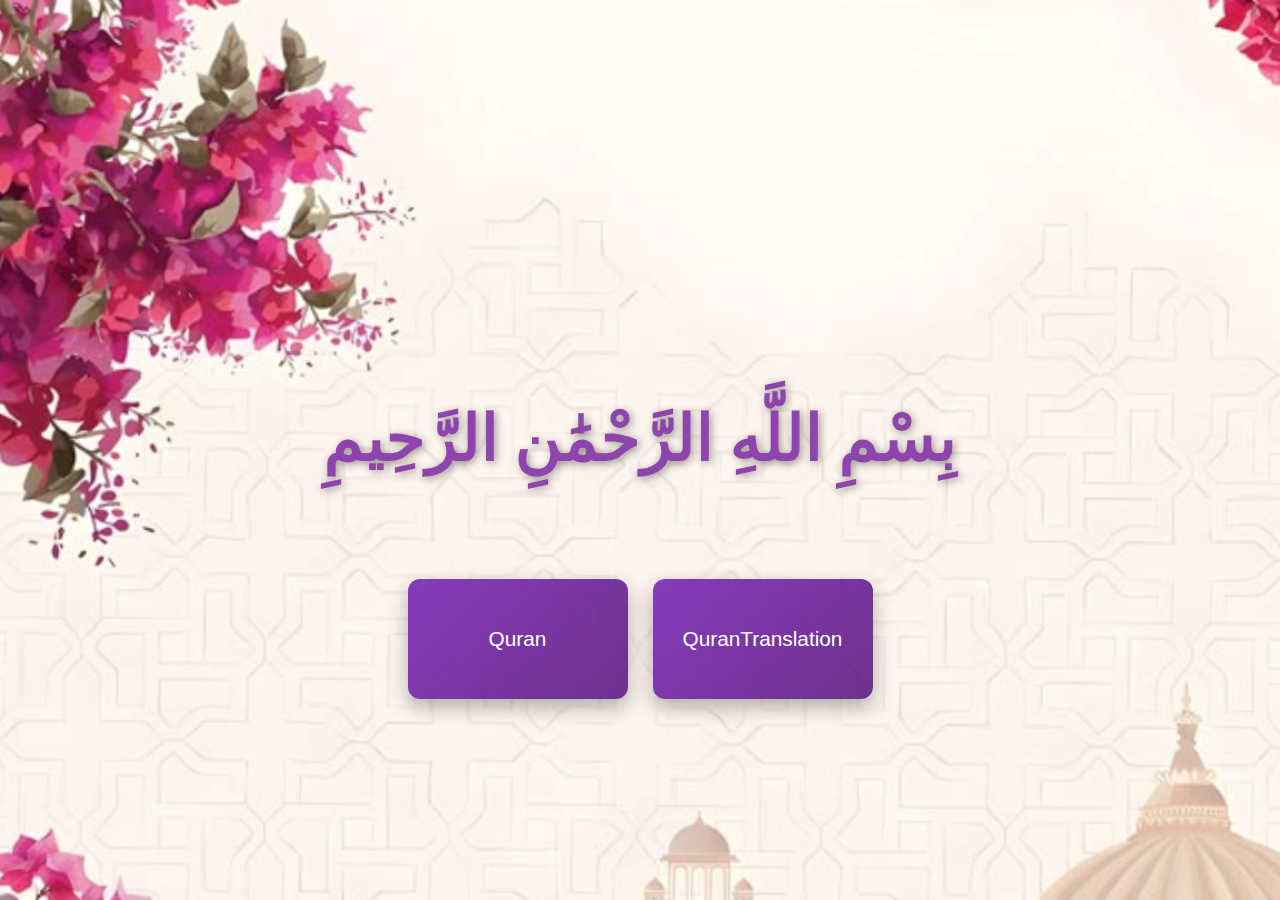
<file: index.html>
<!DOCTYPE html>
<html>
<head>
    <title>QuranApp</title>
    <!-- Favicon link -->
    <link rel="icon" type="image/jpeg" href="images.jpeg">
    <link rel="stylesheet" href="index.css">
    <!-- PWA support -->
<link rel="manifest" href="manifest.json">
<meta name="theme-color" content="#2c3e50">

<script>
  if ("serviceWorker" in navigator) {
    navigator.serviceWorker.register("service-worker.js")
      .then(() => console.log("Service Worker Registered"));
  }
</script>

</head>
<body>

    <h1>بِسْمِ اللَّهِ الرَّحْمَٰنِ الرَّحِيمِ</h1>
 

   <div class="button-container">
  
    <button id="quranButton">Quran</button>
    
      <button id="quranTranslation">QuranTranslation</button>
      </div>
     
        <script src="index.js"></script>
</body>
  
</html>
</file>
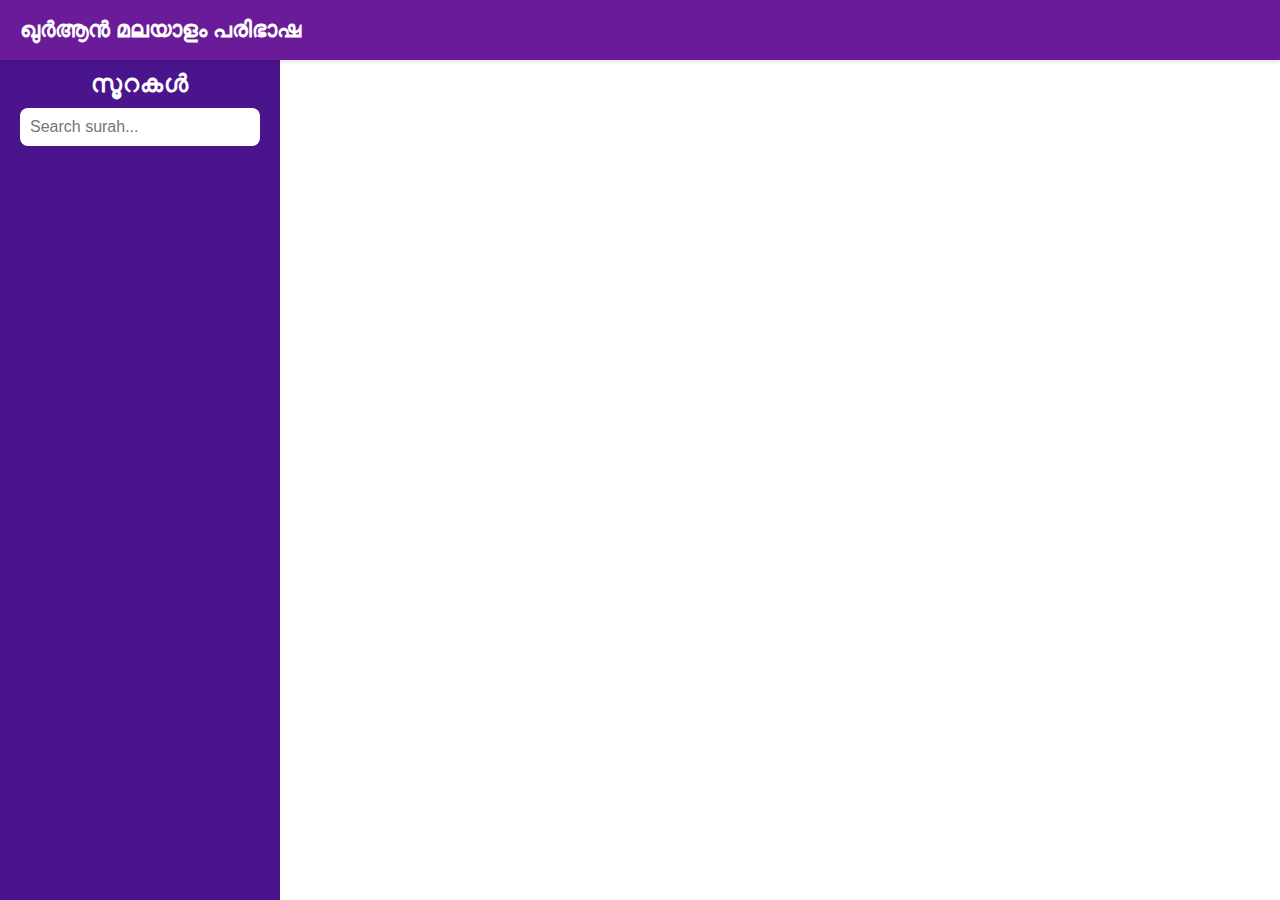
<file: quranTranslation.html>
<!DOCTYPE html>
<html lang="ml">
<head>
  <meta charset="UTF-8">
  <title>ഖുർആൻ മലയാളം പരിഭാഷ</title>
  <link href="https://fonts.googleapis.com/css2?family=Noto+Sans+Malayalam&display=swap" rel="stylesheet">
  <link rel="stylesheet" href="quranTranslation.css">
  
    <!-- Favicon link -->
    <link rel="icon" type="image/jpeg" href="images.jpeg">
</head>
</head>
<body>

<header>ഖുർആൻ മലയാളം പരിഭാഷ</header>

<div class="content">
  <nav>
    <div class="sticky-top">
      <h2>സൂറകള്‍</h2>
      <input type="text" id="search" placeholder="Search surah...">
    </div>
    <div id="surah-list"></div>
  </nav>

  <div id="pdf-viewer"></div>
</div>

<script src="https://cdnjs.cloudflare.com/ajax/libs/pdf.js/2.14.305/pdf.min.js"></script>
<script src="quranTranslation.js"></script>
</body>
</html>
</file>
<file: index.css>
body {
    background-image: url("background3.png");
    background-repeat: no-repeat;
    background-size: cover;
    background-position: center;
    display: flex;
    flex-direction: column;
    align-items: center;
    justify-content: center;
    min-height: 100vh;
    margin: 0;
    font-family: 'Noto Sans', sans-serif;
}

/* Arabic heading styling */
h1 {
    font-family: 'Amiri', serif; /* Arabic calligraphy-style font */
    font-size: 4rem; /* responsive size */
    text-align: center;
    margin-top: 200px;  
    color: #8e44ad; /* nicer violet shade */
    text-shadow: 2px 2px 8px rgba(0, 0, 0, 0.4); /* subtle shadow */
}

/* Container to align buttons horizontally */
.button-container {
    display: flex;
    flex-wrap: wrap;        /* wrap on smaller screens */
    justify-content: center;
    gap: 25px;              /* space between buttons */
    margin-top: 60px;
    padding: 0 20px;        /* some padding on mobile */
}

/* Button styling */
#quranButton, #quranTranslation {
    background: linear-gradient(135deg, rgba(120, 40, 180, 0.9), rgba(95, 27, 132, 0.9));
    width: 220px;
    height: 120px;
    font-size: 1.3rem;
    cursor: pointer;
    border: none;
    border-radius: 12px;
    color: #fff;
    display: flex;              
    justify-content: center;  
    align-items: center;      
    text-align: center;
    padding: 15px;
    box-shadow: 0 8px 20px rgba(0,0,0,0.3);
    transition: transform 0.3s ease, box-shadow 0.3s ease, background 0.3s ease;
}

/* Hover effect for buttons */
#quranButton:hover, #quranTranslation:hover {
    background: linear-gradient(135deg, rgba(95, 27, 132, 0.95), rgba(120, 40, 180, 0.95));
    transform: scale(1.08);
    box-shadow: 0 12px 25px rgba(0,0,0,0.4);
}

/* Make heading and buttons responsive */
@media screen and (max-width: 768px) {
    h1 {
        font-size: 3rem;
        margin-top: 150px;
    }

    #quranButton, #quranTranslation {
        width: 180px;
        height: 100px;
        font-size: 1.1rem;
    }
}

@media screen and (max-width: 480px) {
    h1 {
        font-size: 2.2rem;
        margin-top: 120px;
    }

    #quranButton, #quranTranslation {
        width: 150px;
        height: 90px;
        font-size: 1rem;
    }

    .button-container {
        gap: 15px;
        flex-direction: column;
        align-items: center;
    }
}
</file>
<file: quranTranslation.css>
* { box-sizing: border-box; margin: 0; padding: 0; }

body {
  font-family: 'Noto Sans Malayalam', sans-serif;
  background: #fdfdfd;
  overflow: hidden;
  display: flex;
  flex-direction: column;
  height: 100vh;
}

header {
  height: 60px;
  background-color: #6a1b9a;
  color: white;
  display: flex;
  align-items: center;
  padding: 0 20px;
  font-size: 22px;
  font-weight: bold;
  position: sticky;
  top: 0;
  z-index: 1000;
  box-shadow: 0 2px 4px rgba(0, 0, 0, 0.1);
}

.content { display: flex; flex: 1; height: calc(100vh - 60px); }

nav {
  width: 280px;
  background: #4a148c;
  color: #fff;
  display: flex;
  flex-direction: column;
  padding: 0 20px;
  overflow-y: auto;
  box-shadow: 2px 0 10px rgba(0,0,0,0.1);
}

.sticky-top { position: sticky; top: 0; background: #4a148c; z-index: 10; padding: 10px 0; }

nav h2 { text-align: center; margin-bottom: 10px; font-size: 24px; letter-spacing: 1px; }

nav input {
  padding: 10px;
  border: none;
  border-radius: 8px;
  margin-bottom: 15px;
  font-size: 16px;
  outline: none;
  width: 100%;
}

#surah-list a {
  display: block;
  padding: 10px 12px;
  margin-bottom: 6px;
  background: rgba(255,255,255,0.1);
  color: #fff;
  text-decoration: none;
  border-radius: 6px;
  transition: background 0.3s, transform 0.2s;
  cursor: pointer;
}

#surah-list a:hover { background: #fff; color: #4a148c; transform: translateX(5px); }

#pdf-viewer { flex: 1; overflow-y: auto; background: white; padding: 20px; }

#pdf-viewer canvas {
  display: block;
  margin: 0 auto 20px;
  box-shadow: 0 2px 8px rgba(0,0,0,0.1);
  border-radius: 8px;
}

nav::-webkit-scrollbar, #pdf-viewer::-webkit-scrollbar { width: 8px; }
nav::-webkit-scrollbar-thumb, #pdf-viewer::-webkit-scrollbar-thumb { background: rgba(255,255,255,0.3); border-radius: 4px; }
nav::-webkit-scrollbar-track, #pdf-viewer::-webkit-scrollbar-track { background: rgba(255,255,255,0.05); }
</file>
